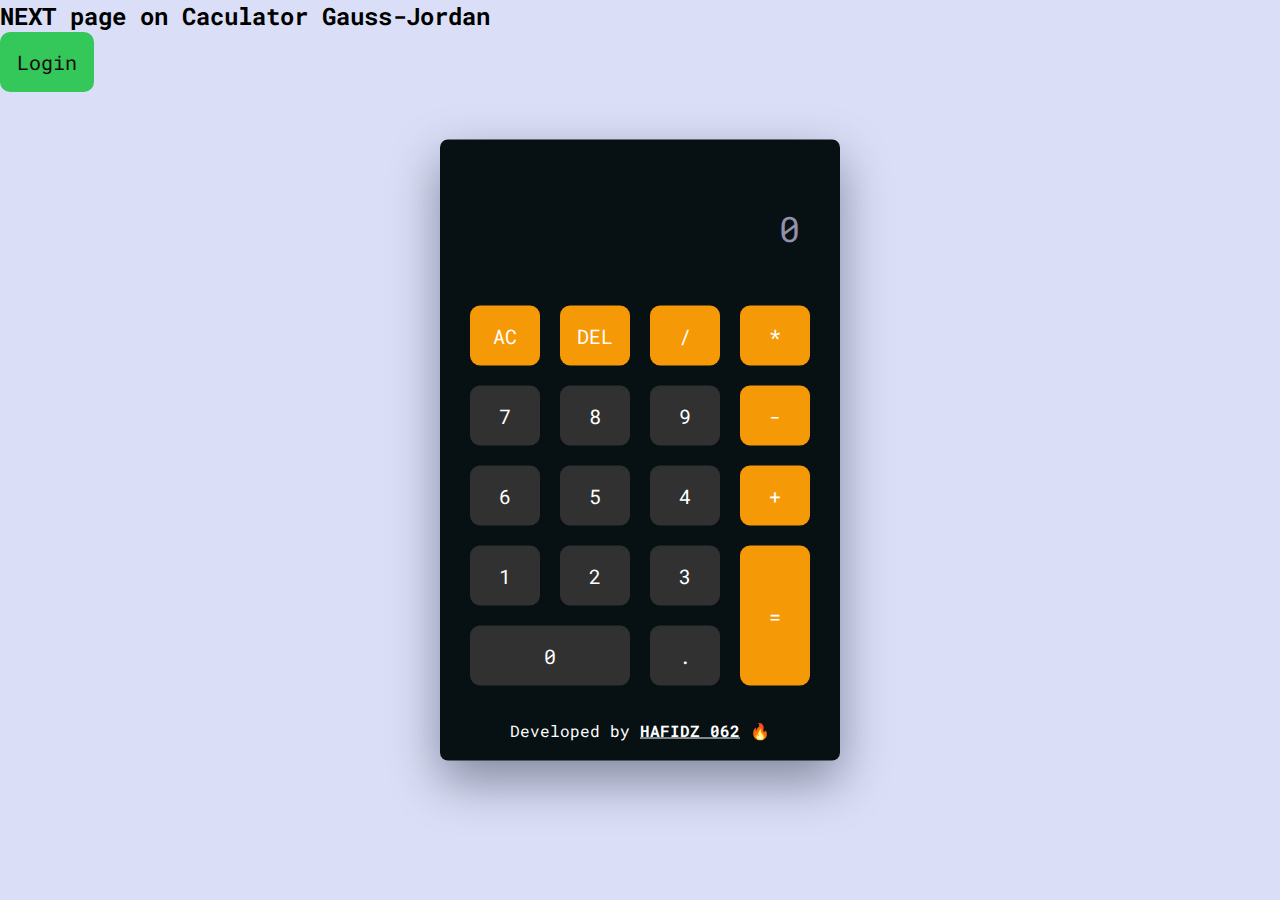
<file: index.html>
<!DOCTYPE html>
<html lang="en">
  <head>
    <meta charset="utf-8" />
    <meta name="viewport" content="width=device-width, initial-scale=1.0" />
    <title>Calculator</title>

    <link
      href="https://fonts.googleapis.com/css2?family=Roboto+Mono:wght@500&display=swap"
      rel="stylesheet"
    >
  
    <link rel="stylesheet" href="style.css" />
  </head>
  <body>
    <div class="calculator">
      <div class="display">
        <input type="text" placeholder="0" id="input" disabled />
      </div>
      <div class="buttons">
        <!-- Full Erase -->
        <button value="AC" id="clear" class="operation-button" >AC</button>
        <!-- Erase Single Value -->
        <button value="DEL" id="erase" class="operation-button" >DEL</button>
        <button value="/" class="operation-button button">/</button>
        <button value="*" class="operation-button button" >*</button>

        <button value="7" class="digit-button button" >7</button>
        <button value="8" class="digit-button button" >8</button>
        <button value="9" class="digit-button button" >9</button>
        <button value="-" class="operation-button button" >-</button>

        <button value="6" class="digit-button button" >6</button>
        <button value="5" class="digit-button button" >5</button>
        <button value="4" class="digit-button button" >4</button>
        <button value="+" class="operation-button button" >+</button>

        <button value="1" class="digit-button button" >1</button>
        <button value="2" class="digit-button button" >2</button>
        <button value="3" class="digit-button button" >3</button>

        <button value="=" id="equal" class="operation-button" >=</button>
        <button value="0" class="digit-button button" id="zero" >0</button>
        <button value="." class="digit-button button" >.</button>
      </div>
          <div class="main" >
              <p class="brand">Developed by
                  <a href="https://acecoder.org/" target="blank">HAFIDZ 062</a> 🔥</p>
          </div>
    </div>
    <!-- Script -->
    <script src="script.js"></script>
  </body>
</html>

</head>
<body>
    <div class="login-container">
        <h2>NEXT page on Caculator Gauss-Jordan</h2>
        <form action="gausjordan.html" method="GET">
          <button type="submit" style="background-color: #34C759; color: #1a0b0b;">Login</button>
        </form>
        </form>
    </div>
</body>
</html>
</file>
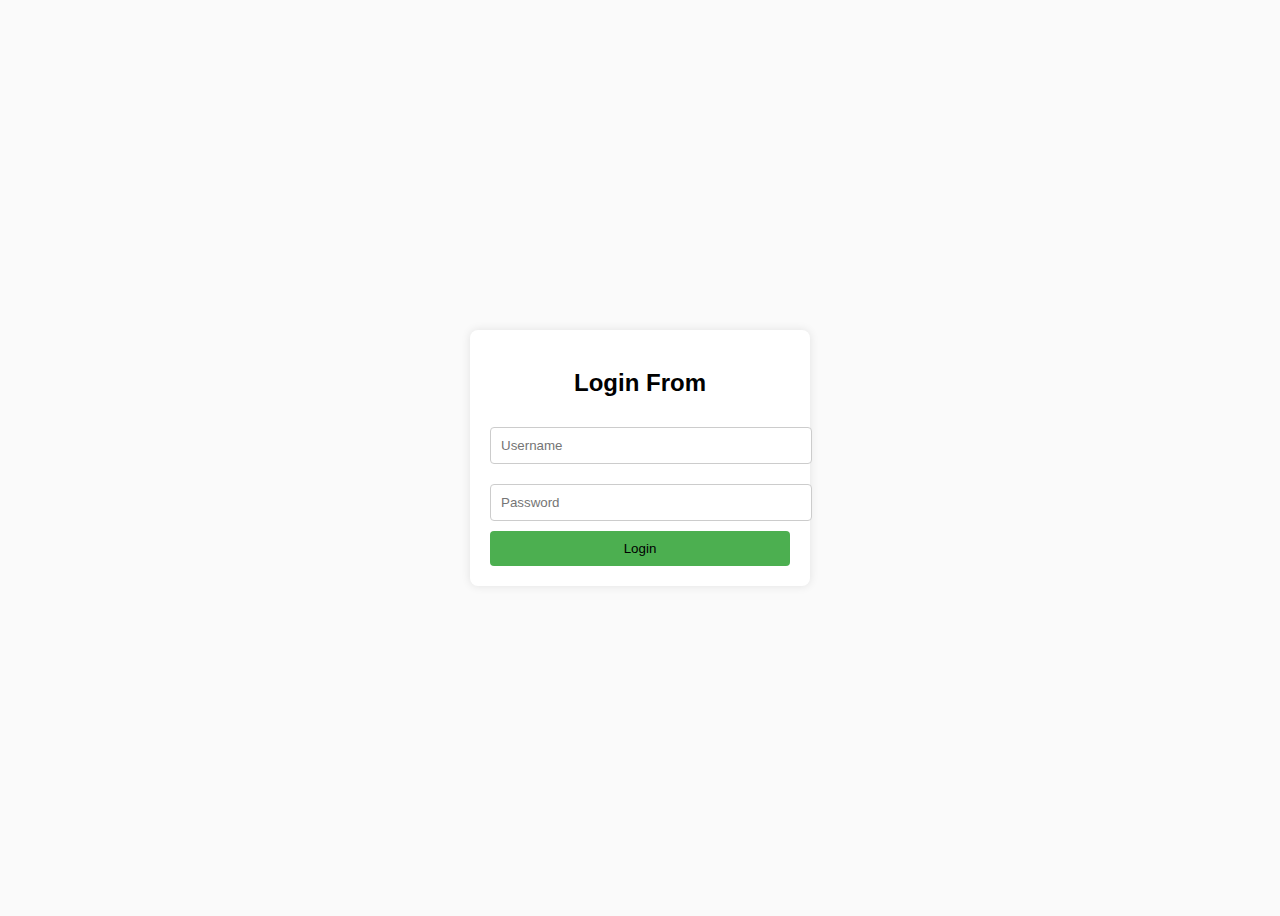
<file: login.html>
<!DOCTYPE html>
<html lang="en">
<head>
    <meta charset="UTF-8">
    <meta name="viewport" content="width=device-width, initial-scale=1.0">
    <title>Login Form Applictaion</title>
    <style>
        body {
            font-family: Arial, sans-serif;
            background-color: #fafafa;
            display: flex;
            justify-content: center;
            align-items: center;
            height: 100vh;
        }
        .login-container {
            background-color: #ffffff;
            padding: 20px;
            border-radius: 8px;
            box-shadow: 0 0 10px rgba(0, 0, 0, 0.1);
            width: 300px;
        }
        .login-container h2 {
            margin-bottom: 20px;
            text-align: center;
        }
        .login-container input[type="text"],
        .login-container input[type="password"] {
            width: 100%;
            padding: 10px;
            margin: 10px 0;
            border: 1px solid #ccc;
            border-radius: 4px;
        }
        .login-container button {
            width: 100%;
            padding: 10px;
            background-color: #4CAF50;
            color: rgb(0, 0, 0);
            border: none;
            border-radius: 4px;
            cursor: pointer;
        }
        .login-container button:hover {
            background-color: #45a049;
        }
    </style>
</head>
<body>
    <div class="login-container">
        <h2>Login From</h2>
        <form action="index.html" method="GET">
            <input type="text" name="username" placeholder="Username" required>
            <input type="password" name="password" placeholder="Password" required>
            <button type="submit">Login</button>
        </form>
    </div>
</body>
</html>
</file>
<file: style.css>
* {
    padding: 0;
    margin: 0;
    box-sizing: border-box;
    font-family: "Roboto Mono", monospace;
  }
  body {
    height: 100vh;
    background-color: #dadff7;
  }
  .calculator {
    width: 400px;
    background-color: #071013;
    padding: 50px 30px 20px 30px;
    position: absolute;
    transform: translate(-50%, -50%);
    top: 50%;
    left: 50%;
    border-radius: 8px;
    box-shadow: 0 20px 50px rgba(0, 5, 24, 0.4);
  }
  .display {
    width: 100%;
  }
  .display input {
    width: 100%;
    padding: 15px 10px;
    text-align: right;
    border: none;
    background-color: transparent;
    color: #ffffff;
    font-size: 35px;
  }
  .display input::placeholder {
    color: #9490ac;
  }
  
  .buttons {
    display: grid;
    grid-template-columns: repeat(4, 1fr);
    grid-gap: 20px;
    margin-top: 40px;
  }
  button {
    font-size: 20px;
    padding: 17px;
    border: none;
    /* background-color: #f69906; */
    color: #ffffff;
    cursor: pointer;
    border-radius: 5px;
    border-radius: 10px;
  }
  
  button#equal {
    grid-row: span 2;
    /* background-color: #f9544c; */
  }
  button#zero {
    grid-column: span 2;
  }
  
  .operation-button {
    background-color: #f69906;
  }
  
  .operation-button:hover {
    background-color: #eef606db;
  }
  
  .digit-button {
    background-color: #313131;
  }
  
  .digit-button:hover {
    background-color: #313131a8;
  }
  
  .main {
    margin-top: 10%;
  }
  
  .brand {
    text-align: center;
    color: white;
  }
  a {
    color: white;
    font-weight: 800;
  }
  a:hover {
    color: #bd8224;
  }
</file>
